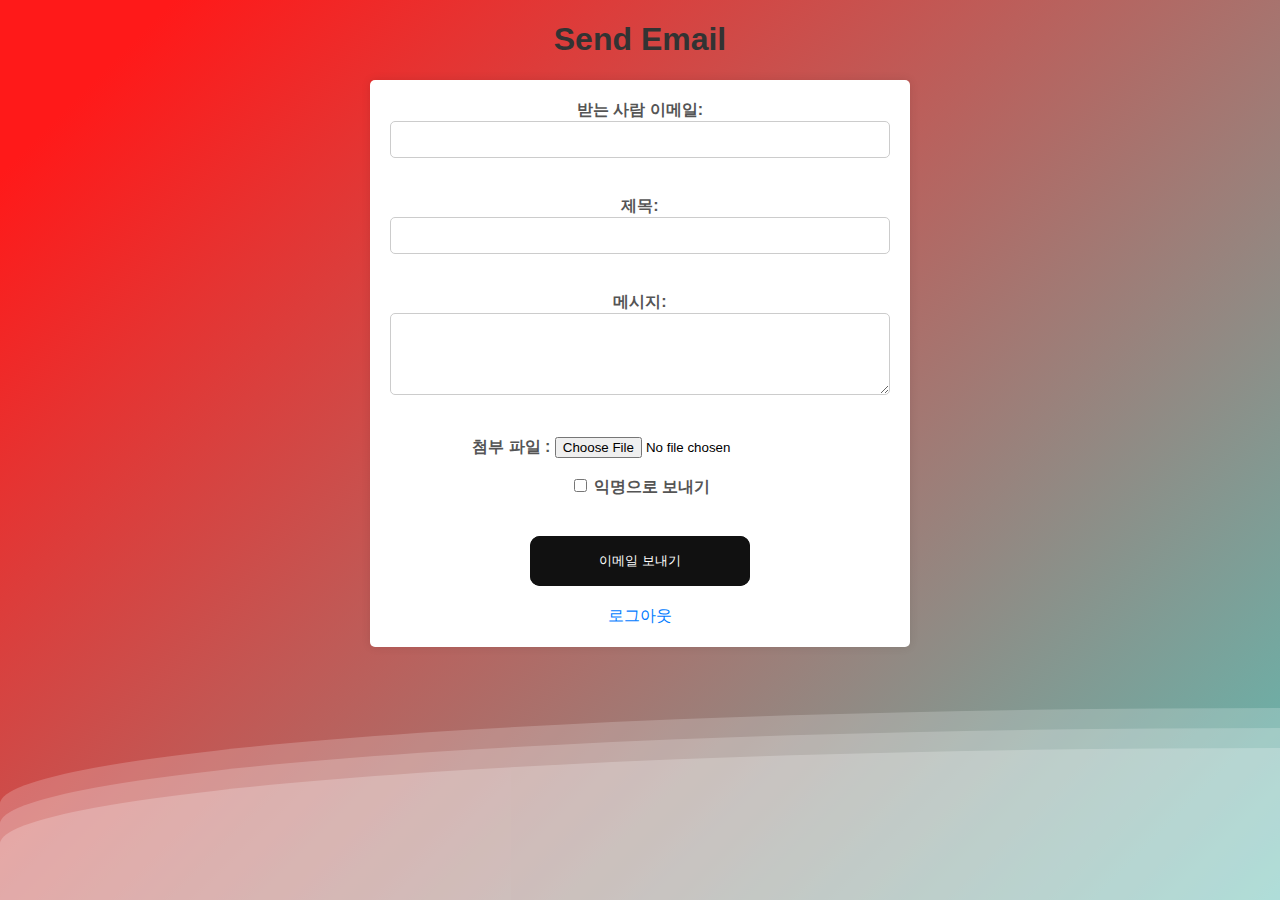
<file: templates/send_email.html>
<!DOCTYPE html>
<html lang="en">
  <head>
    <meta charset="UTF-8" />
    <meta name="viewport" content="width=device-width, initial-scale=1.0" />
    <title>Google Smtp Manger</title>
    <style>
      body {
        margin: auto;
        font-family: -apple-system, BlinkMacSystemFont, sans-serif;
        overflow: auto;
        background: linear-gradient(
          315deg,
          rgba(101, 0, 94, 1) 3%,
          rgba(60, 132, 206, 1) 38%,
          rgba(48, 238, 226, 1) 68%,
          rgba(255, 25, 25, 1) 98%
        );
        animation: gradient 15s ease infinite;
        background-size: 400% 400%;
        background-attachment: fixed;
        position: relative; /* 추가된 부분 */
      }

      @keyframes gradient {
        0% {
          background-position: 0% 0%;
        }
        50% {
          background-position: 100% 100%;
        }
        100% {
          background-position: 0% 0%;
        }
      }

      .wave {
        background: rgb(255 255 255 / 25%);
        border-radius: 1000% 1000% 0 0;
        position: fixed;
        width: 200%;
        height: 12em;
        animation: wave 10s -3s linear infinite;
        transform: translate3d(0, 0, 0);
        opacity: 0.8;
        bottom: 0;
        left: 0;
        z-index: -1;
      }

      .wave:nth-of-type(2) {
        bottom: -1.25em;
        animation: wave 18s linear reverse infinite;
        opacity: 0.8;
      }

      .wave:nth-of-type(3) {
        bottom: -2.5em;
        animation: wave 20s -1s reverse infinite;
        opacity: 0.9;
      }

      @keyframes wave {
        2% {
          transform: translateX(1);
        }

        25% {
          transform: translateX(-25%);
        }

        50% {
          transform: translateX(-50%);
        }

        75% {
          transform: translateX(-25%);
        }

        100% {
          transform: translateX(1);
        }
      }

      h1 {
        text-align: center;
        color: #333;
        position: relative; /* 추가된 부분 */
        z-index: 1; /* 추가된 부분 */
      }

      form {
        max-width: 500px;
        margin: 0 auto;
        background-color: #fff;
        padding: 20px;
        border-radius: 5px;
        box-shadow: 0 0 10px rgba(0, 0, 0, 0.1);
        position: relative; /* 추가된 부분 */
        z-index: 1; /* 추가된 부분 */
        text-align: center;
      }

      label {
        font-weight: bold;
        color: #555;
      }

      input[type='email'],
      input[type='text'],
      textarea {
        width: 100%;
        padding: 10px;
        margin-bottom: 20px;
        border: 1px solid #ccc;
        border-radius: 5px;
        box-sizing: border-box;
      }

      input[type='submit'] {
        width: 100%;
        background-color: #4caf50;
        color: #fff;
        border: none;
        padding: 15px;
        border-radius: 5px;
        cursor: pointer;
        font-size: 16px;
      }

      input[type='submit']:hover {
        background-color: #45a049;
      }

      ul {
        list-style-type: none;
        padding: 0;
        margin: 0;
      }

      li {
        color: red;
      }

      .logout-link {
        text-align: center;
        margin-top: 20px;
      }

      .logout-link a {
        color: #007bff;
        text-decoration: none;
      }

      .logout-link a:hover {
        text-decoration: underline;
      }

      .parent-element {
        text-align: center;
      }

      .glow-on-hover {
        width: 220px;
        height: 50px;
        border: none;
        outline: none;
        color: #fff;
        background: #111;
        cursor: pointer;
        position: relative;
        z-index: 0;
        border-radius: 10px;
        margin-top: 20px;
        text-align: center;
      }

      .glow-on-hover:before {
        content: '';
        background: linear-gradient(
          45deg,
          #ff0000,
          #ff7300,
          #fffb00,
          #48ff00,
          #00ffd5,
          #002bff,
          #7a00ff,
          #ff00c8,
          #ff0000
        );
        position: absolute;
        top: -2px;
        left: -2px;
        background-size: 400%;
        z-index: -1;
        filter: blur(5px);
        width: calc(100% + 4px);
        height: calc(100% + 4px);
        animation: glowing 20s linear infinite;
        opacity: 0;
        transition: opacity 0.3s ease-in-out;
        border-radius: 10px;
      }

      .glow-on-hover:active {
        color: #000;
      }

      .glow-on-hover:active:after {
        background: transparent;
      }

      .glow-on-hover:hover:before {
        opacity: 1;
      }

      .glow-on-hover:after {
        z-index: -1;
        content: '';
        position: absolute;
        width: 100%;
        height: 100%;
        background: #111;
        left: 0;
        top: 0;
        border-radius: 10px;
      }

      @keyframes glowing {
        0% {
          background-position: 0 0;
        }
        50% {
          background-position: 400% 0;
        }
        100% {
          background-position: 0 0;
        }
      }
    </style>
  </head>
  <body>
    <div>
      <div class="wave"></div>
      <div class="wave"></div>
      <div class="wave"></div>
    </div>

    <h1>Send Email</h1>
    <form action="/send_email" enctype="multipart/form-data" method="post">
      <label for="receiver_email">받는 사람 이메일:</label><br />
      <input
        type="email"
        id="receiver_email"
        name="receiver_email"
        required
      /><br /><br />

      <label for="subject">제목:</label><br />
      <input type="text" id="subject" name="subject" required /><br /><br />

      <label for="message">메시지:</label><br />
      <textarea
        id="message"
        name="message"
        rows="4"
        cols="50"
        required
      ></textarea
      ><br /><br />

      <label for="file">첨부 파일 :</label>
      <input type="file" id="file" name="file" /><br /><br />

      <input type="checkbox" id="anonymous" name="anonymous" />
      <label for="anonymous">익명으로 보내기</label><br /><br />

      <button class="glow-on-hover" type="submit">이메일 보내기</button>
      <div class="logout-link">
        <a href="{{ url_for('logout') }}">로그아웃</a>
      </div>
    </form>
  </body>
</html>
</file>
